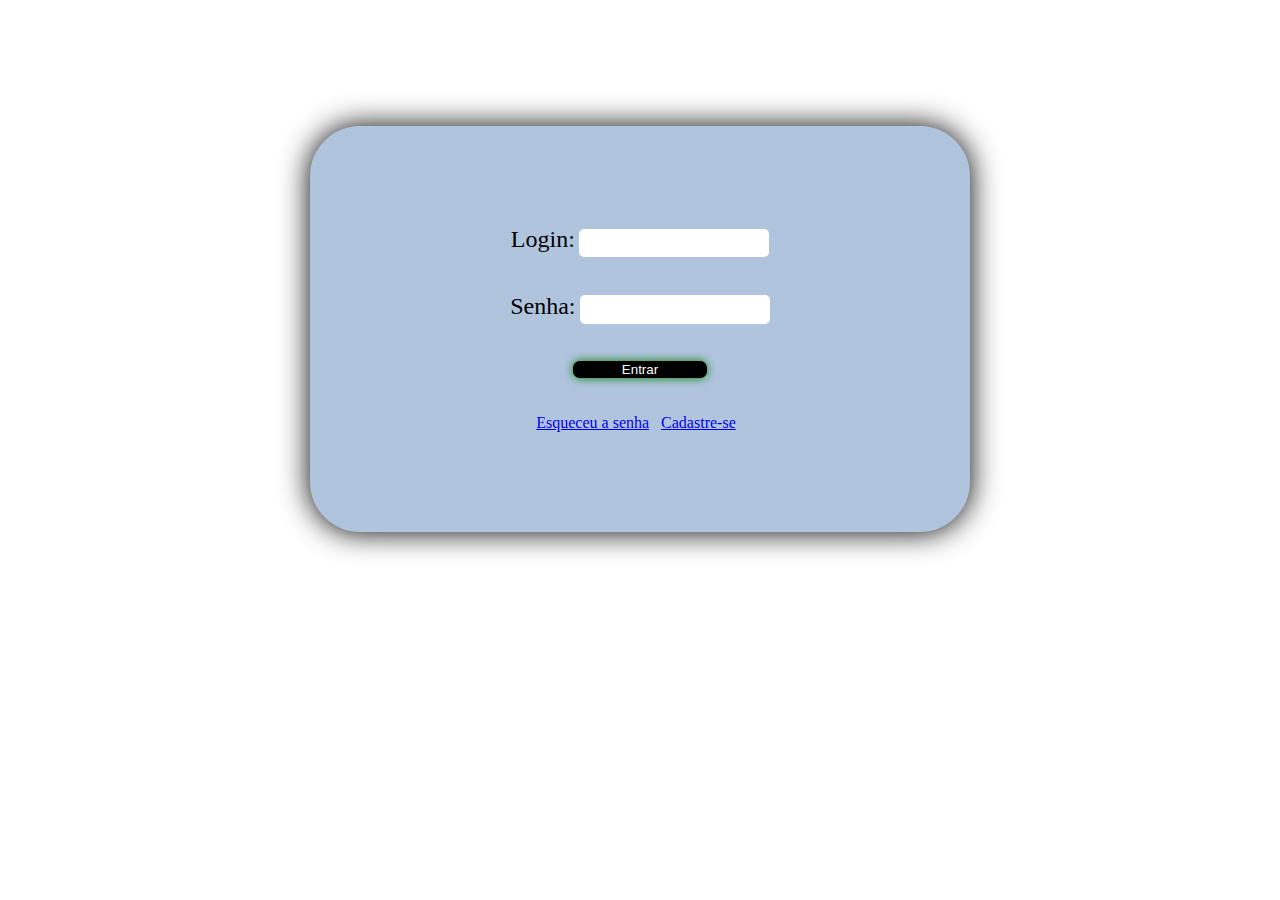
<file: projeto_quase_real/index.html>
<!DOCTYPE html>
<html lang="pt-br">

<head>
    <meta charset="UTF-8">
    <meta http-equiv="X-UA-Compatible" content="IE=edge">
    <meta name="viewport" content="width=device-width, initial-scale=1.0">
    <title>Login</title>
    <link rel="stylesheet" href="assets/css/default.css">
    <link rel="stylesheet" href="assets/css/login.css">

</head>

<body>
    <div class="row secao__login">
        <form>
            <div class="row">
                <label for="login">Login:</label>
                <input type="text" name="login" id="login">
            </div>
            <div class="row">
                <label for="senha">Senha:</label>
                <input type="password" name="senha" id="senha">
            </div>
            <div class="row">
                <button type="button" class="botao__login" onclick="realizarLogin()">Entrar</button>
            </div>
            <div class="row">
                <a href="#">Esqueceu a senha</a>
                <a href="#">Cadastre-se</a>
            </div>
        </form>
    </div>
    <script src="assets/js/login.js"></script>
</body>

</html>
</file>
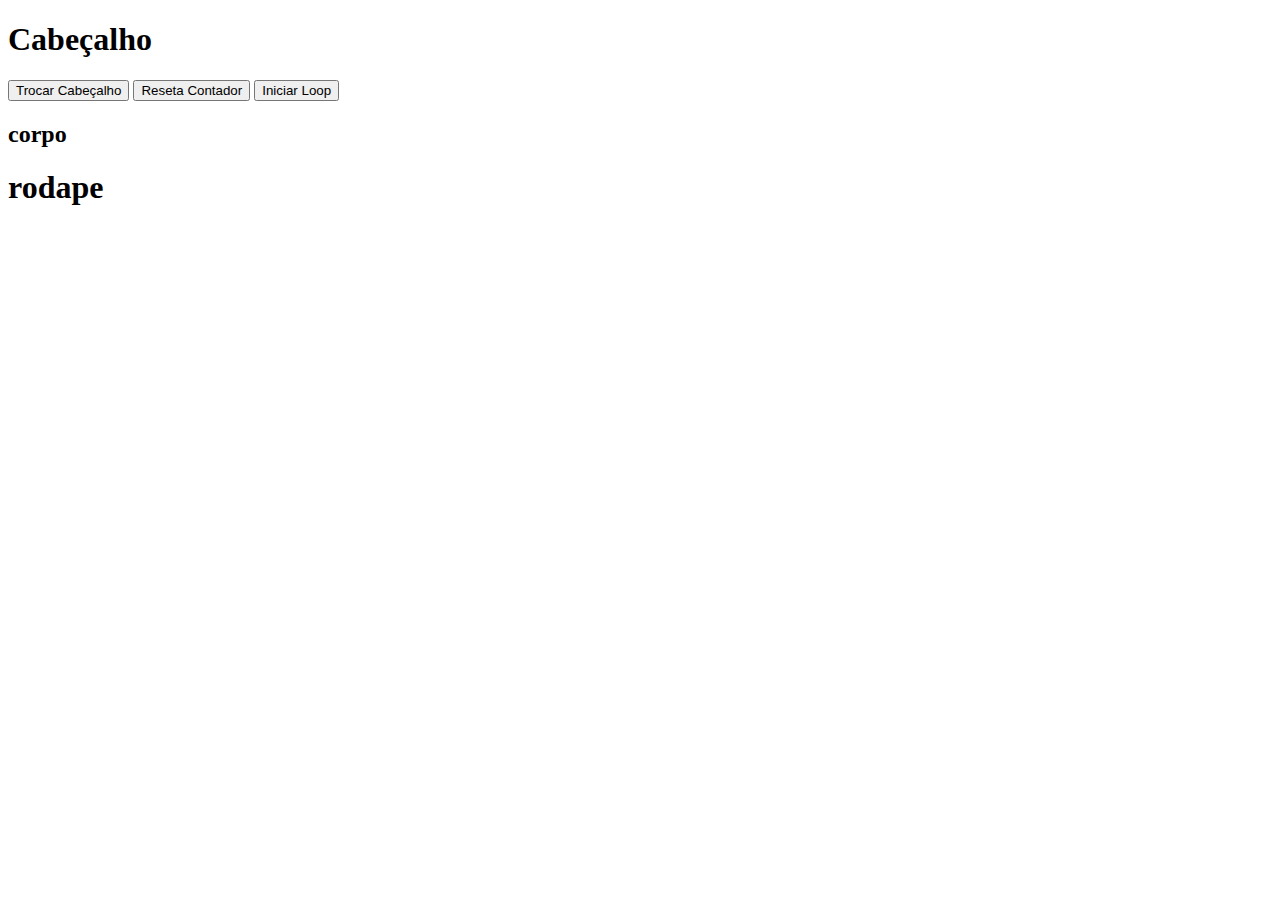
<file: exemplo_02.html>
<!DOCTYPE html>
<html lang="pt-br">
<head>
    <meta charset="UTF-8">
    <meta http-equiv="X-UA-Compatible" content="IE=edge">
    <meta name="viewport" content="width=device-width, initial-scale=1.0">
    <title>Exemplo 02</title>
</head>
<body onload="paginaCarregada()">
    <header id="cabecalho" onmouseover="efeitoNoHeader(this)"
            onmouseleave="efeitoNoHeaderNormal(this)">
        <h1 onclick="clickNoCabecalho()">Cabeçalho</h1>
    </header>
    <aside>
        <button id="btn" type="button" onclick="trocar_cabecalho()">Trocar Cabeçalho</button>
        <button id="btn_reset" type="button" onclick="reseta_contador()">Reseta Contador</button>
        <button id="btn_loop" type="button" onclick="iniciar_loop()">Iniciar Loop</button>
        <h2>corpo</h2>
    </aside>
    <footer>
        <h1>rodape</h1>
    </footer>

    <script type="text/javascript">
        let contador = 0;
        let botao = document.getElementById("btn");
        let cabecalho = document.getElementById("cabecalho");

        const trocar_cabecalho = () => {
            contador = contador + 1;
            cabecalho.innerHTML=`<h1>O Texto mudou ${contador}</h1>`;
            if (contador == 10) {
                cabecalho.innerHTML=`<h1>Você já alterou ${contador} vezes</h1>`;
                botao.disabled = true;
            }
        }
        
        const reseta_contador = () => {
            contador = 0;
            botao.disabled = false;
            cabecalho.innerHTML=`<h1>Agora o contador é ${contador}</h1>`;

        }

        const iniciar_loop = () => {
            cabecalho.innerHTML= ""
            let repeticao;
            for (i=0;i<=10;i++){
                cabecalho = cabecalho + repeticao;
                repeticao = cabecalho.innerHTML=`<h1>Essa é a repetição de numero ${i}</h1><br>`;
                
            }
        }

        const paginaCarregada = () => {
            //alert('A Pagina carregou')
        }


        const clickNoCabecalho = function () {
            alert('Você clicou no cabeçalho');
        }
        const efeitoNoHeaderNormal = (element) => {
            //element.style.color="#000000";
            //element.style.fontSize="20px";
            //element.style.textAlign="left";
            //element.innerHTML="<h1>Mouse Saiu!</h1>";
            //element.style.transition="1s";
            //element.style.transform="rotate(-360deg)";

        }
        const efeitoNoHeader = (element) => {
            //element.style.transition="1s";
            //element.style.transform="rotate(360deg)";
            //console.log(element);
            //innerText é usado apenas para alterar o texto que está dentro;
            //element.innerText="Mouse entrou e girou";
            //element.innerHTML="<h1>Mouse entrou e girou</h1>";
            //element.style.color="#01ab67" ;
            //element.style.display="inline-block";
            //element.style.fontSize="50px";
            //element.style.textAlign="center";
            
        }
    </script>


</body>
</html>
</file>
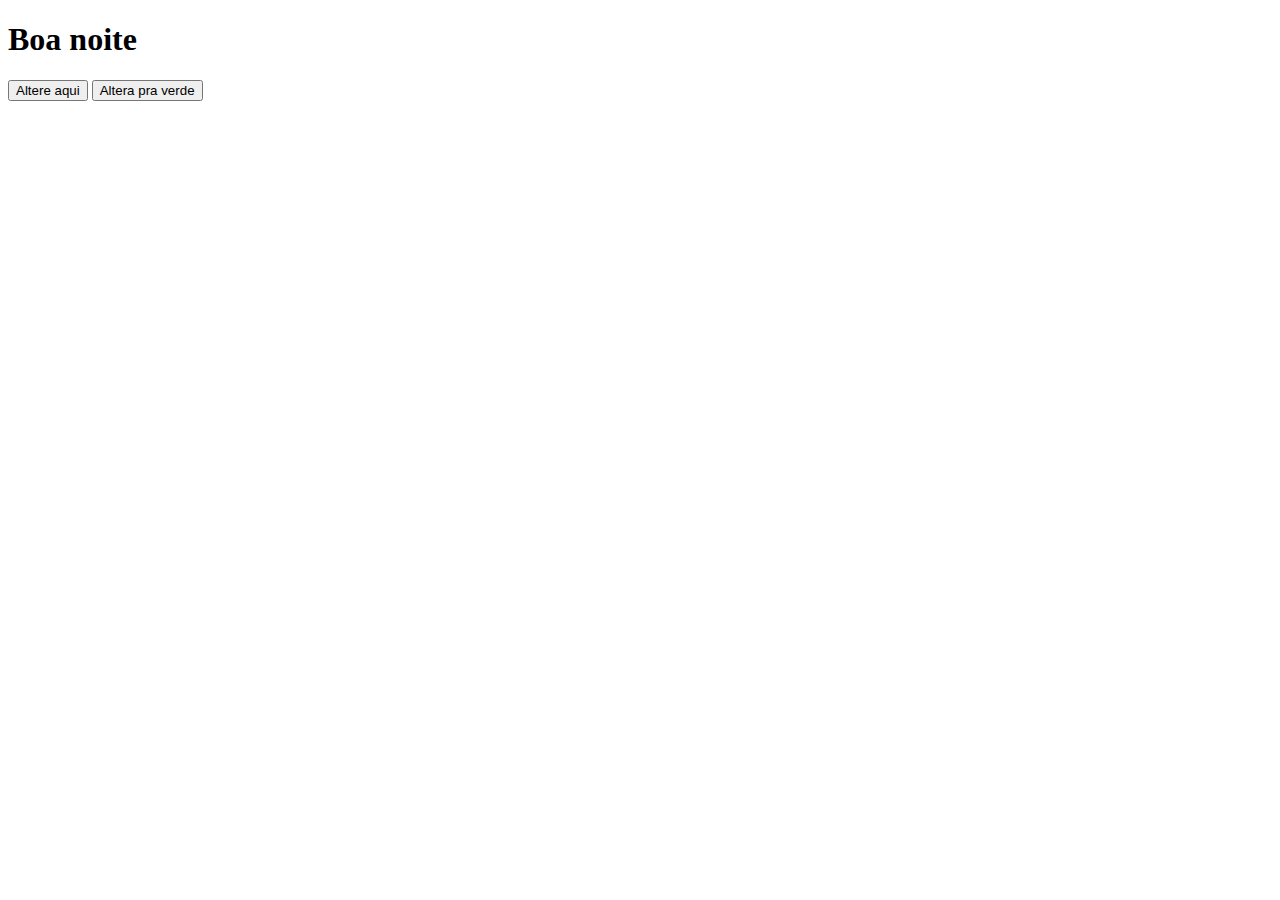
<file: exemploIteracao.html>
<!DOCTYPE html>
<html lang="pt-br">
<head>
    <meta charset="UTF-8">
    <meta http-equiv="X-UA-Compatible" content="IE=edge">
    <meta name="viewport" content="width=device-width, initial-scale=1.0">
    <title>Iteração HTML</title>

    <style>
        .titulo-alterado {
            color: red;
        }
        .titulo-verde {
            color: green;
        }        
    </style>
</head>
<body>

    <h1 class="titulo-principal">Boa noite</h1>
    <button id="btn">Altere aqui</button>
    <button id="btn2">Altera pra verde</button>
    <script type="text/javascript">
        //criar variaveis
        var variavel_01 = 123;
        let variavel_02 = "texto";
        const PI = 3.14;

        //verificar o tipo de uma variável utilizando o typeof

        console.log(typeof variavel_01);
        console.error(typeof PI);
        console.warn(typeof variavel_02);
        let botao = document.getElementById("btn");
        let texto = document.querySelector(".titulo-principal");
        botao.onclick = function () {
            texto.classList.remove("titulo-verde")
            texto.classList.toggle("titulo-alterado");
        }
        let botao2 = document.getElementById("btn2");
        botao2.onclick = () => {
            texto.classList.add("titulo-verde");
        }

</script>
    
</body>
</html>
</file>
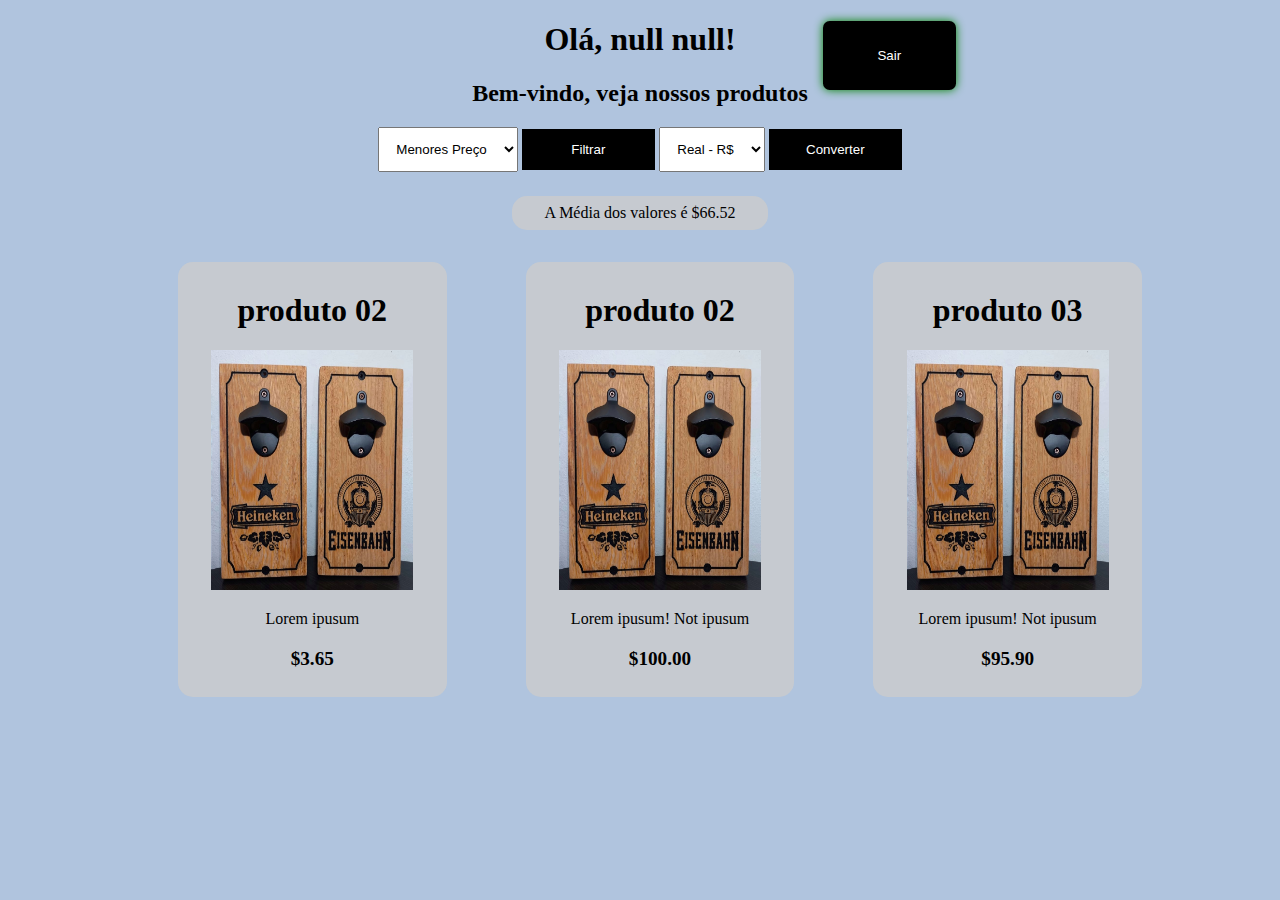
<file: projeto_quase_real/views/home.html>
<!DOCTYPE html>
<html lang="en">

<head>
    <meta charset="UTF-8">
    <meta http-equiv="X-UA-Compatible" content="IE=edge">
    <meta name="viewport" content="width=device-width, initial-scale=1.0">
    <title>Home</title>
    <link rel="stylesheet" href="../assets/css/home.css">


</head>

<body>
    <header>
        <span>
            <h1 id="usuario-logado"></h1>
            <h2>Bem-vindo, veja nossos produtos</h2>
        </span>
        <button type="button" id="btn_deslogar">Sair</button>
    </header>

    <form>
        <select name="filtros" id="opcoes" class="listaOpcoes">
            <option value="mostrarTodos">Mostrar Todos</option>
            <option value="filtroMaiorQue100">Maiores Preço</option>
            <option value="filtroMenorQue100" selected>Menores Preço</option>
            <option value="emEstoque">Em Estoque</option>
        </select>
        <button type="button" id="btn_filtrar" class="botao">Filtrar</button>
        <select name="filtros" id="opcoesDeMoeda" class="listaOpcoes">
            <option value="real"  selected>Real - R$</option>
            <option value="dolar">Dolar - $</option>
            <option value="euro">Euro - €</option>
        </select>
        <button type="button" id="btn_converter" class="botao">Converter</button>
    </form>

    <div class="secao-produtos">
        <p id="media-precos" class="media-precos"></p>
        <ul id="lista-produtos">
        </ul>
    </div>



    <script src="../assets/js/home.js"></script>
    <script src="../assets/js/funcoes_funcionais.js"></script>
    <script src="../assets/js/requisicoes.js"></script>
</body>

</html>
</file>
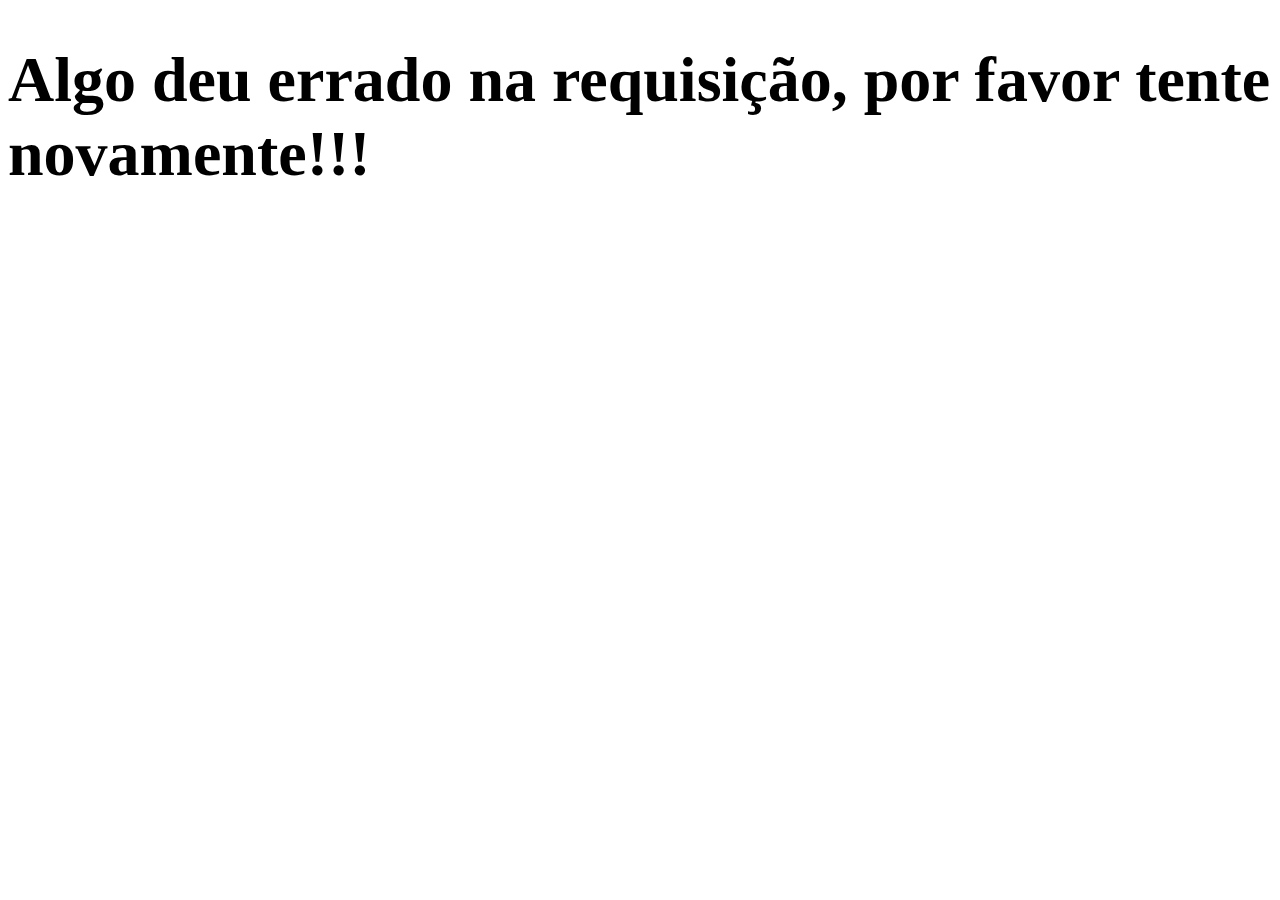
<file: projeto_quase_real/views/loading.html>
<!DOCTYPE html>
<html lang="en">
  <head>
    <meta charset="UTF-8" />
    <meta http-equiv="X-UA-Compatible" content="IE=edge" />
    <meta name="viewport" content="width=device-width, initial-scale=1.0" />
    <title>Loding...</title>
  </head>
  <body>
    <h1 class="loadingText" id="loadingText">Loading..</h1>

    <script src="../assets/js/api_github.js"></script>
  </body>
</html>
</file>
<file: projeto_quase_real/assets/css/default.css>
.row {
    
    padding: 10px;
}
</file>
<file: projeto_quase_real/assets/css/login.css>
form {
    display: flex;
    flex-direction: column;
    justify-content: center;
    align-items: center;
    gap:1em;
    width: 50vw;
    margin: 0 auto;
    padding:5em 0;
}

input {
    border: none;
    padding:0.5em;
    border-radius:5px;
}

label {
    font-size: 1.5em;
}
.botao__login {
    border: none;
    width:10em;
    border-radius: 0.5em;
    background-color: #000000;
    color: #fff;
    box-shadow:0px 0px 10px green;
}

a {
    padding-right: 0.5em;
}

.secao__login {

    width:50vw;
    margin: 10% auto;
    background-color: #B0C4DE;
    border-radius:50px;
    box-shadow: 0px 0px 30px #000000;
}
</file>
<file: projeto_quase_real/assets/css/home.css>
body {
    background-color: #B0C4DE;
}

h1, h2 {
    text-align: center;
    color: #000000;
}

header {
    position: relative;
}

#btn_deslogar {
    position:absolute;
    top: 0;
    right:25%;
    padding:2em;
    border: none;
    width:10em;
    border-radius: 0.5em;
    background-color: #000000;
    color: #fff;
    box-shadow:0px 0px 10px green
}

form {
    text-align: center;
}


ul {
    width:80%;
    margin: 2em auto 0 auto;
    display: flex;
    justify-content: space-around;
    gap:2em;
    flex-grow: 0;
    transition: 1s;
}

li {
    list-style-type: none;
}


.item--list {
    width:25%;
    background-color: #cccc;
    border-radius: 15px;
    padding:0.5em;
    text-align: center;
    transition: 1s;
}

.item--list:hover {
    box-shadow: 5px 5px 30px aqua;
    transform: scale(1.02)
}
.img--produto {
    width:80%;
    height:15em;
}

.preco {
    font-size: 1.2em;
    font-weight: bold;
}

.listaOpcoes {
    padding:1em;
}

.botao {
    background-color: #000000;
    color:#fff;
    border: none;
    width:10em;
    padding:1em;
    transition: 0.5s;
}

.botao:hover {
    background-color: #00008B;
}

.btn__filtro--ativo {
    background-color: #00008B;
    transition: 0.5s;
    
}

.media-precos {
    width:15em;
    margin: 1.5em auto;
    padding:0.5em;
    text-align: center;
    background-color: #cccc;
    border-radius: 15px;
}
</file>
